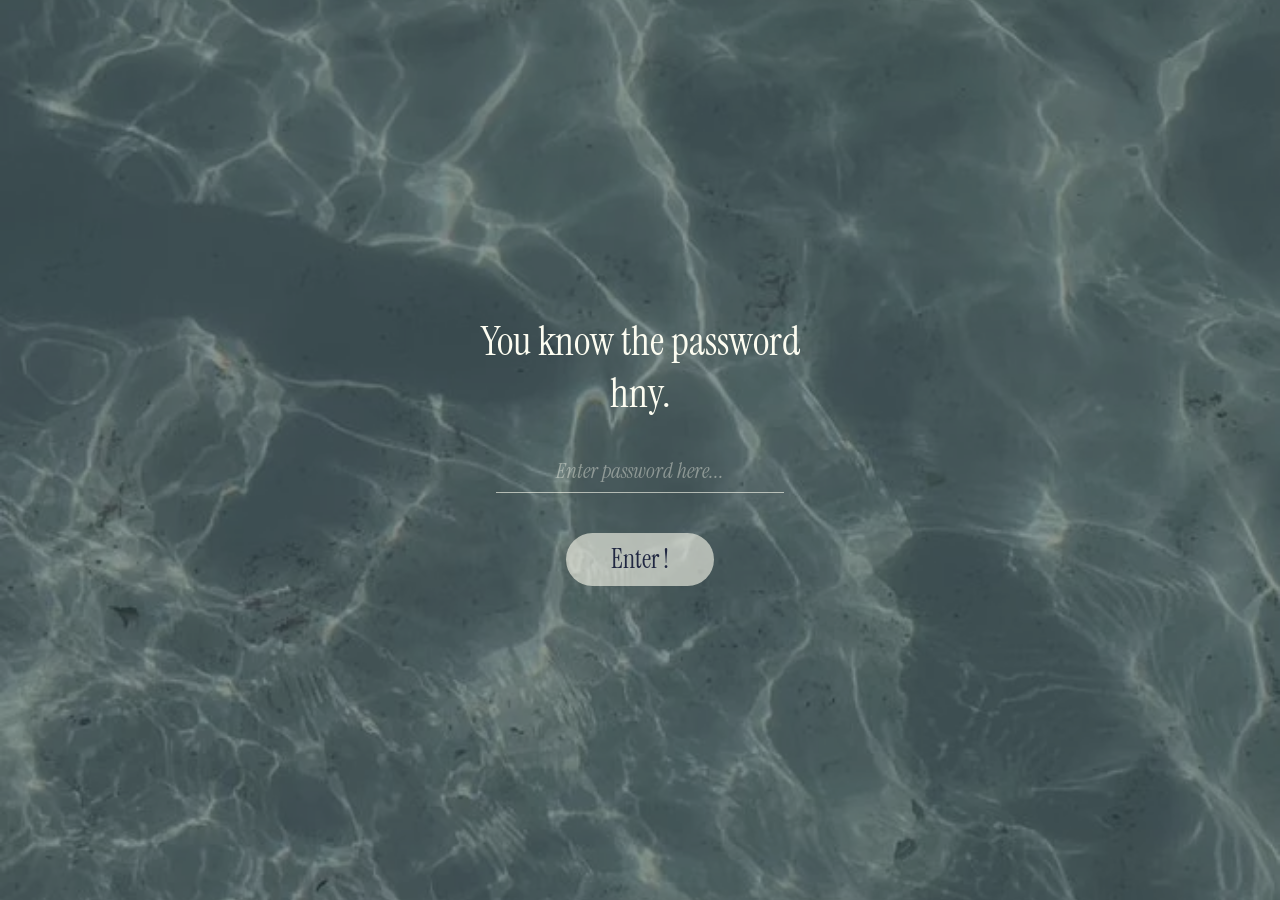
<file: INDEX.html>
<!DOCTYPE html>
<html lang="en">
<head>
    <meta charset="UTF-8">
    <meta name="viewport" content="width=device-width, initial-scale=1.0">
    <title>Log-in</title>
    <link rel="stylesheet" href="style.css">
    <link href="https://fonts.googleapis.com/css2?family=Instrument+Serif:ital@0;1&display=swap" rel="stylesheet">
</head>
<body class="login-body">

<div class="login-container">
    <h1 class="login-text">You know the password hny.</h1>

    <input type="password" id="passwordInput" placeholder="Enter password here..." autocomplete="off">

    <button id="enterBtn" class="pill-button">Enter !</button>
</div>

<script src="script.js"></script>
</body>
</html>
</file>
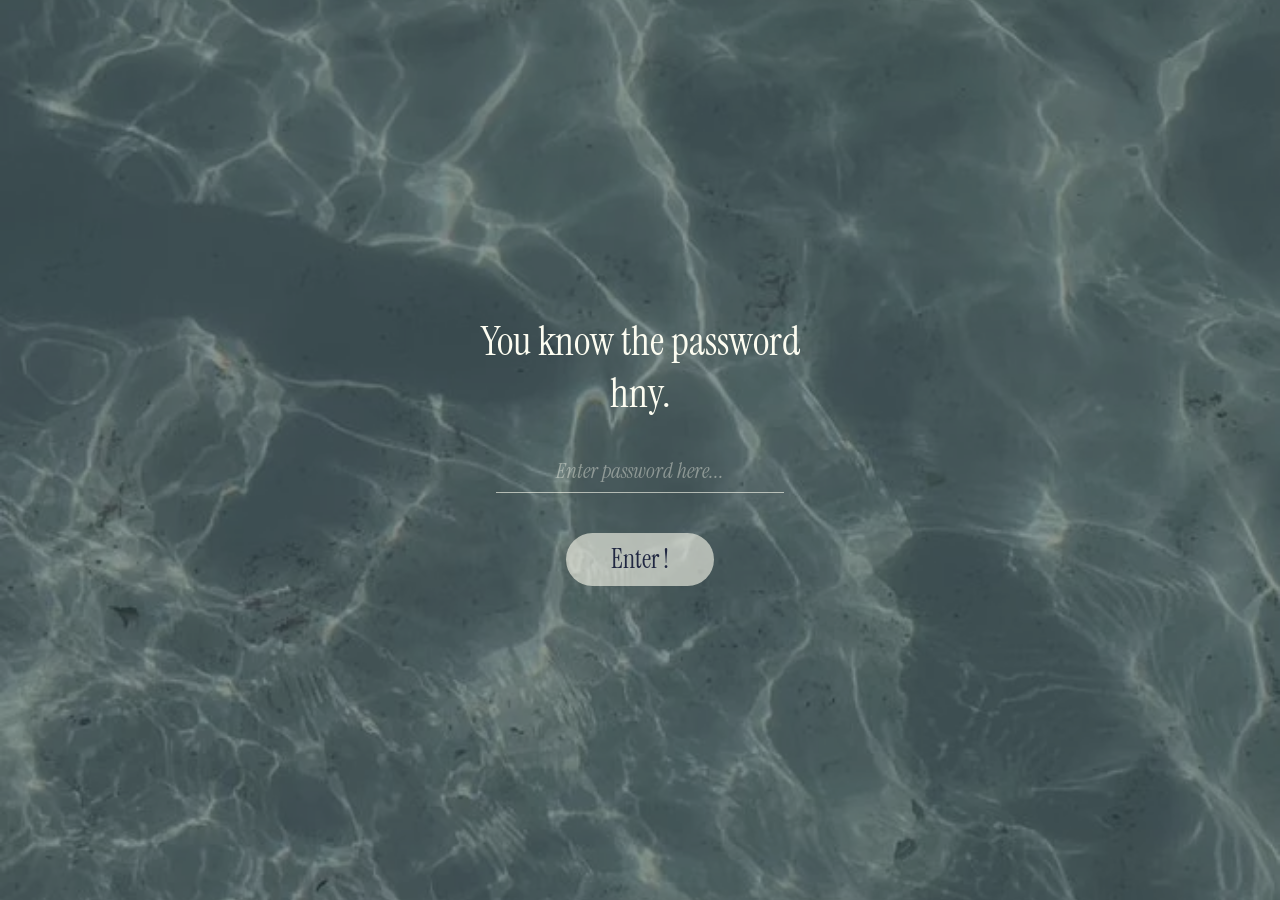
<file: index.html>
<!DOCTYPE html>
<html lang="en">
<head>
    <meta charset="UTF-8">
    <meta name="viewport" content="width=device-width, initial-scale=1.0">
    <title>Log-in</title>
    <link rel="stylesheet" href="style.css">
    <link href="https://fonts.googleapis.com/css2?family=Instrument+Serif:ital@0;1&display=swap" rel="stylesheet">
</head>
<body class="login-body">

<div class="login-container">
    <h1 class="login-text">You know the password hny.</h1>

    <input type="password" id="passwordInput" placeholder="Enter password here..." autocomplete="off">

    <button id="enterBtn" class="pill-button">Enter !</button>
</div>

<script src="script.js"></script>
</body>
</html>
</file>
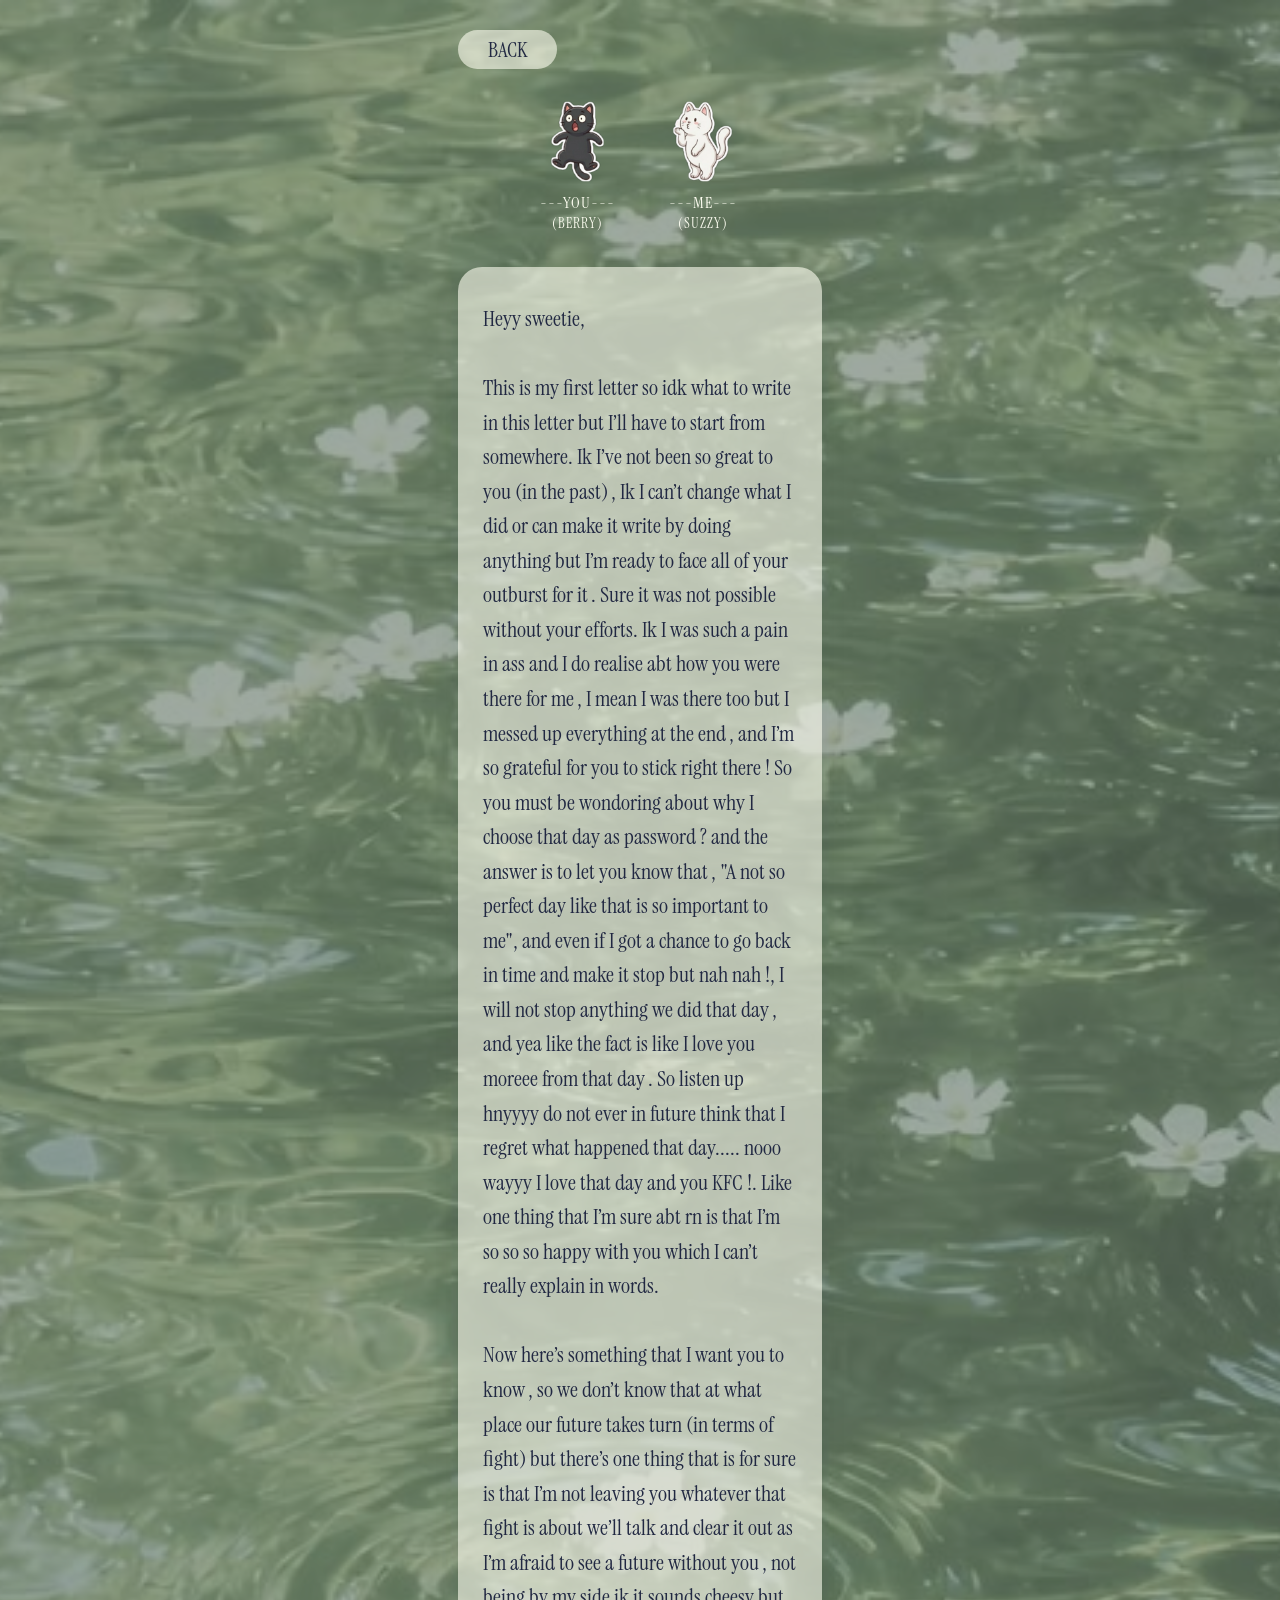
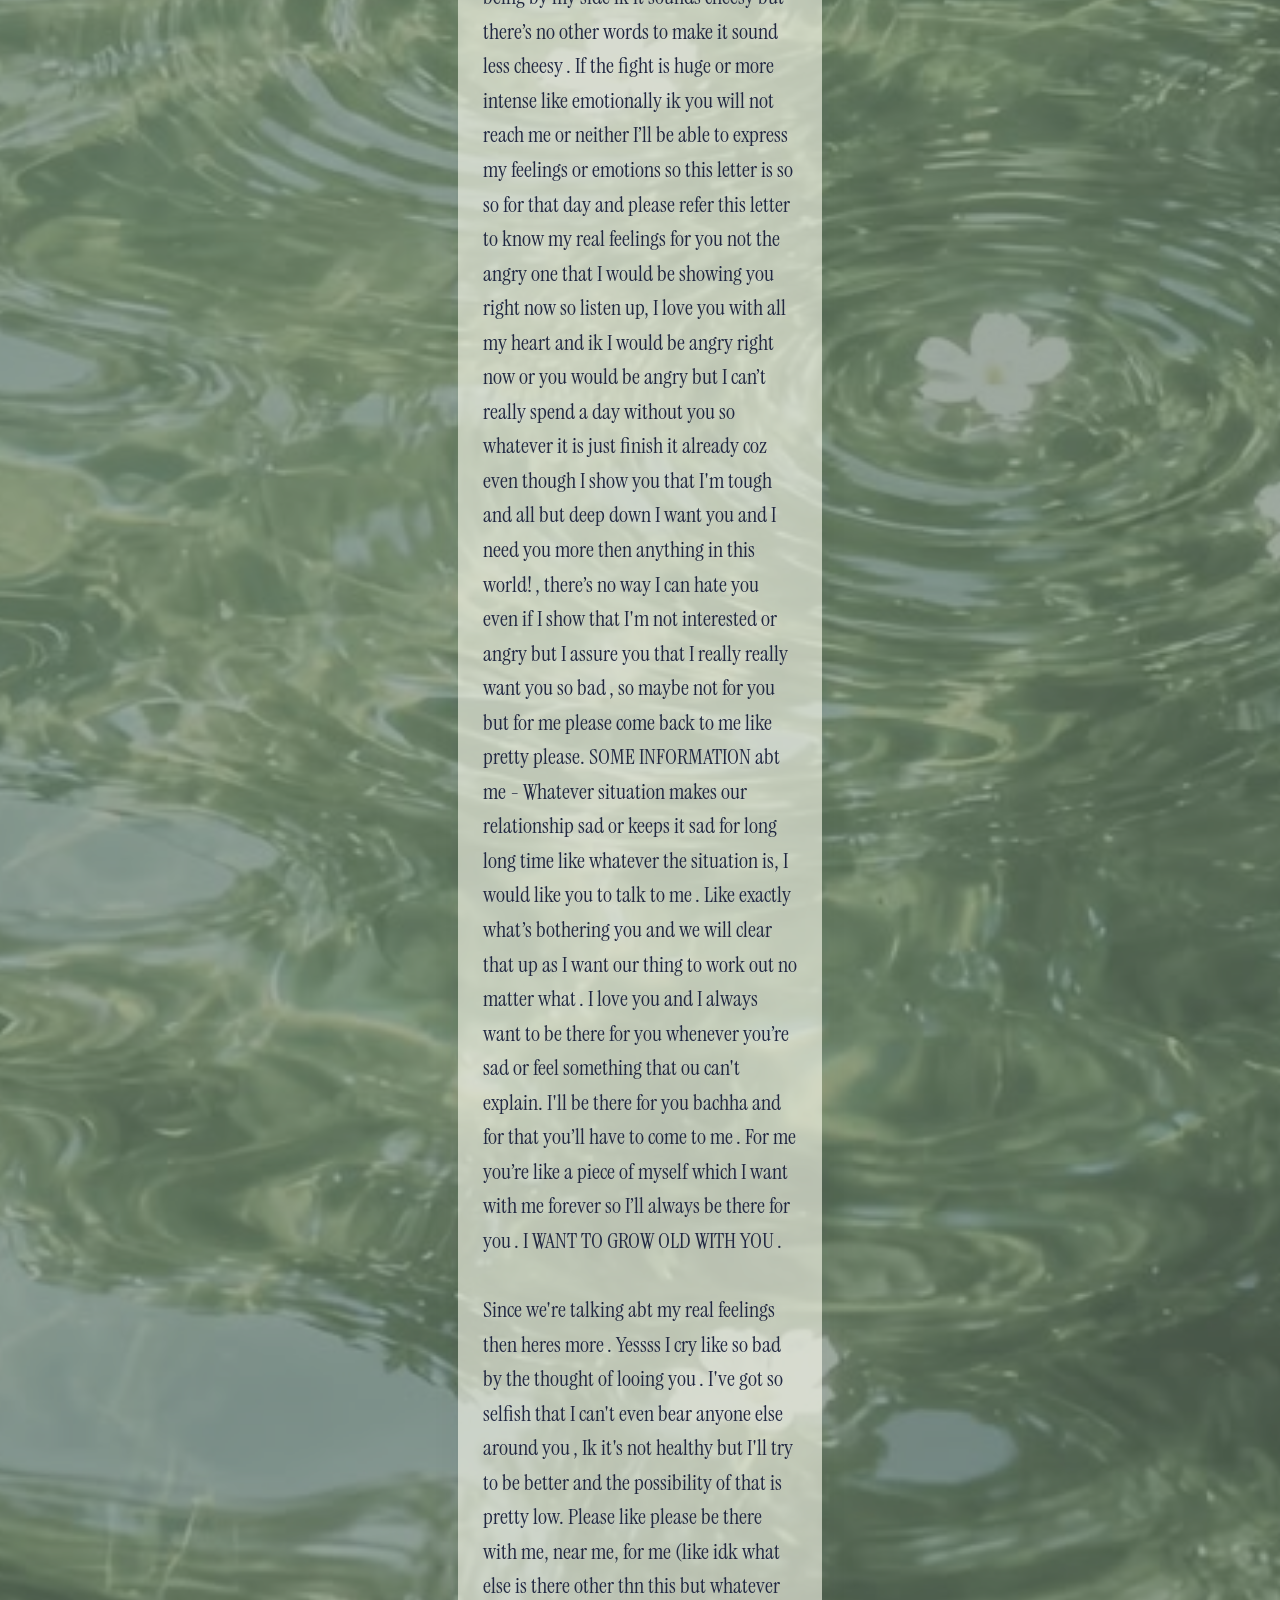
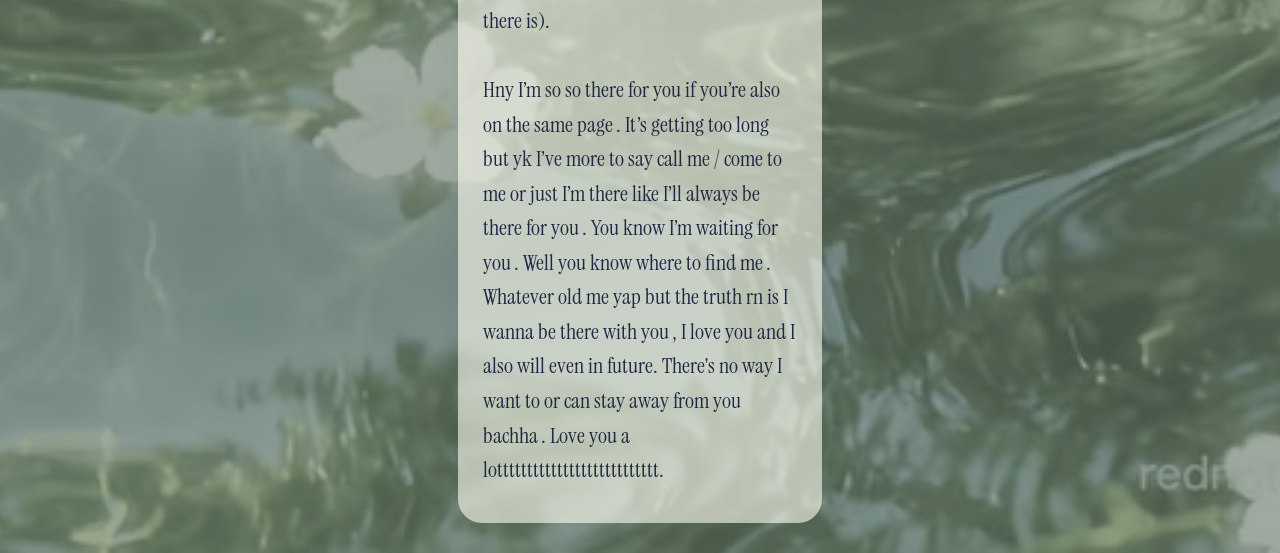
<file: 25042026kr.html>
<!DOCTYPE html>
<html lang="en">
<head>
    <meta charset="UTF-8">
    <meta name="viewport" content="width=device-width, initial-scale=1.0">
    <title>Main Page</title>
    <link rel="stylesheet" href="style.css">
    <link href="https://fonts.googleapis.com/css2?family=Instrument+Serif:ital@0;1&display=swap" rel="stylesheet">
</head>
<body class="main-body">

<div class="mobile-frame">

    <div class="top-navigation">
        <a href="index.html" class="pill-button back-link">BACK</a>
    </div>

    <div class="avatar-section">
        <div class="character-card">
            <img src="BERRY.png" alt="Berry Cat" class="character-img">
            <p>---YOU---</p>
            <p>(BERRY)</p>
        </div>

        <div class="character-card">
            <img src="SUZZY.png" alt="Suzzy Cat" class="character-img">
            <p>---ME---</p>
            <p>(SUZZY)</p>
        </div>
    </div>

    <div class="letter-wrapper">
        <p>
            Heyy sweetie,<br><br>
            This is my first letter so idk what to write in this letter but I’ll have to start from somewhere.
            Ik I’ve not been so great to you (in the past) ,
            Ik I can’t change what I did or can make it write by doing anything
            but I’m ready to face all of your outburst for it .
            Sure it was not possible without your efforts.
            Ik I was such a pain in ass and I do realise abt how you were there for me ,
            I mean I was there too but I messed up everything at the end ,
            and I’m so grateful for you to stick right there !
            So you must be wondoring about why I choose that day as password ?
            and the answer is to let you know that , "A not so perfect day like that is so important to me", and
            even if I got a chance to go back in time and make it stop but nah nah !, I will not stop anything we did that day ,
            and yea like the fact is like I love you moreee from that day . So listen up hnyyyy do not ever in future
            think that I regret what happened that day..... nooo wayyy I love that day and you KFC !.
            Like one thing that I’m sure abt rn is that I’m so so so happy with you which I can’t really explain in words.
            <br><br>

            Now here’s something that I want you to know ,
            so we don’t know that at what place our future takes turn (in terms of fight) but
            there’s one thing that is for sure is that I’m not leaving you whatever that fight is about
            we’ll talk and clear it out as I’m afraid to see a future without you , not being by my side
            ik it sounds cheesy but there’s no other words to make it sound less cheesy .
            If the fight is huge or more intense like emotionally ik you will not reach me or
            neither I’ll be able to express my feelings or emotions so this letter is so so for that day
            and please refer this letter to know my real feelings for you not the angry one that
            I would be showing you right now so listen up, I love you with all my heart and ik
            I would be angry right now or you would be angry but
            I can’t really spend a day without you so whatever it is just finish it already coz even though
            I show you that I'm tough and all but deep down I want you and I need you more then
            anything in this world! , there’s no way I can hate you even if I show that
            I'm not interested or angry but I assure you that I really really want you so bad ,
            so maybe not for you but for me please come back to me like pretty please.
            SOME INFORMATION abt me - Whatever situation makes our relationship sad or keeps it
            sad for long long time like whatever the situation is, I would like you to talk to me .
            Like exactly what’s bothering you and we will clear that up as
            I want our thing to work out no matter what .
            I love you and I always want to be there for you whenever you’re sad or feel something that ou can't explain.  I'll be there for you bachha
            and for that you’ll have to come to me .
            For me you’re like a piece of myself which I want with me forever so I’ll always be there for you .
            I WANT TO GROW OLD WITH YOU .
            <br><br>

            Since we're talking abt my real feelings then heres more .
            Yessss I cry like so bad by the thought of looing you . I've got so selfish that I can't even bear anyone
            else around you , Ik it's not healthy but I'll try to be better and the possibility of that is pretty low.
            Please like please be there with me, near me, for me (like idk what else is there other thn this but whatever there is).
            <br><br>

            Hny I’m so so there for you if you’re also on the same page .
            It’s getting too long but yk I’ve more to say call me / come to me or just I’m there like
            I’ll always be there for you . You know I’m waiting for you . Well you know where to find me .
            Whatever old me yap but the truth rn is I wanna be there with you , I love you and I also will even in future.
            There's no way I want to or can stay away from you bachha .
            Love you a lottttttttttttttttttttttttttt.
        </p>
    </div>

</div>

</body>
</html>
</file>
<file: style.css>
/* Global Reset and Font Setup */
* {
    margin: 0;
    padding: 0;
    box-sizing: border-box;
}

body {
    font-family: 'Instrument Serif', serif;
    display: flex;
    justify-content: center;
    align-items: center;
    min-height: 100vh;
    overflow-x: hidden;
}

/* ==========================================================================
   LOG-IN PAGE STYLES
   ========================================================================== */
.login-body {
    background-color: #212842; /* Base color 100% visible */
    position: relative;
    width: 100%;
}

/* Handles image overlay at exactly 50% visibility */
.login-body::before {
    content: "";
    position: absolute;
    top: 0; left: 0; right: 0; bottom: 0;
    background: url('SEA-GREEN.webp') no-repeat center center/cover;
    opacity: 0.50;
    z-index: -1;
}

.login-container {
    display: flex;
    flex-direction: column;
    align-items: center;
    justify-content: center;
    text-align: center;
    padding: 20px;
    width: 100%;
    max-width: 400px;
}

.login-text {
    font-size: 2.5rem;
    font-weight: 400;
    color: #FDFDF1; /* 100% visible cream text */
    margin-bottom: 30px;
}

/* Elegant sleek line input for the password */
#passwordInput {
    background: transparent;
    border: none;
    border-bottom: 1px solid rgba(253, 253, 241, 0.6); /* FDFDF1 at 60% */
    color: #FDFDF1;
    font-family: 'Instrument Serif', serif;
    font-size: 1.3rem;
    text-align: center;
    padding: 8px;
    margin-bottom: 40px;
    outline: none;
    width: 80%;
}

#passwordInput::placeholder {
    color: rgba(253, 253, 241, 0.4);
    font-style: italic;
}

/* The Figma Pill Buttons */
.pill-button {
    background-color: rgba(253, 253, 241, 0.6); /* FDFDF1 at 60% visible */
    color: #212842; /* Text color */
    border: none;
    font-family: 'Instrument Serif', serif;
    font-size: 1.6rem;
    padding: 10px 45px;
    border-radius: 30px;
    cursor: pointer;
    transition: all 0.3s ease;
}

.pill-button:hover {
    background-color: #FDFDF1; /* Becomes 100% visible on hover */
}

/* ==========================================================================
   MAIN PAGE STYLES
   ========================================================================== */
.main-body {
    background-color: #6A7B6D; /* Base color 100% visible */
    position: relative;
    width: 100%;
}

/* Handles image overlay at exactly 35% visibility */
.main-body::before {
    content: "";
    position: absolute;
    top: 0; left: 0; right: 0; bottom: 0;
    background: url('seagreen.jpg') no-repeat center center/cover;
    opacity: 0.35;
    z-index: -1;
}

/* Constrains content into a perfect phone view frame matching your flow */
.mobile-frame {
    width: 100%;
    max-width: 412px;
    min-height: 100vh;
    padding: 30px 24px;
    display: flex;
    flex-direction: column;
    align-items: center;
}

.top-navigation {
    width: 100%;
    display: flex;
    justify-content: flex-start;
    margin-bottom: 30px;
}

.back-link {
    text-decoration: none;
    display: inline-block;
    padding: 6px 30px;
    font-size: 1.3rem;
}

/* Character Cards Container */
.avatar-section {
    display: flex;
    justify-content: center;
    gap: 40px;
    margin-bottom: 35px;
    width: 100%;
}

.character-card {
    text-align: center;
    color: #FDFDF1;
    font-size: 1rem;
    letter-spacing: 1px;
}

.character-img {
    width: 85px;
    height: auto;
    display: block;
    margin: 0 auto 8px auto;
}

.character-card p:last-child {
    font-size: 0.85rem;
    margin-top: 2px;
}

/* The Framed Letter Box Container */
.letter-wrapper {
    width: 100%;
    background-color: rgba(253, 253, 241, 0.6); /* FDFDF1 at 60% visibility */
    border-radius: 24px;
    padding: 35px 25px;
    min-height: 450px;
    color: #212842; /* Text color inside letter */
    font-size: 1.35rem;
    line-height: 1.6;
    overflow-y: auto;
    box-shadow: 0 8px 32px rgba(33, 40, 66, 0.05);
}
</file>
